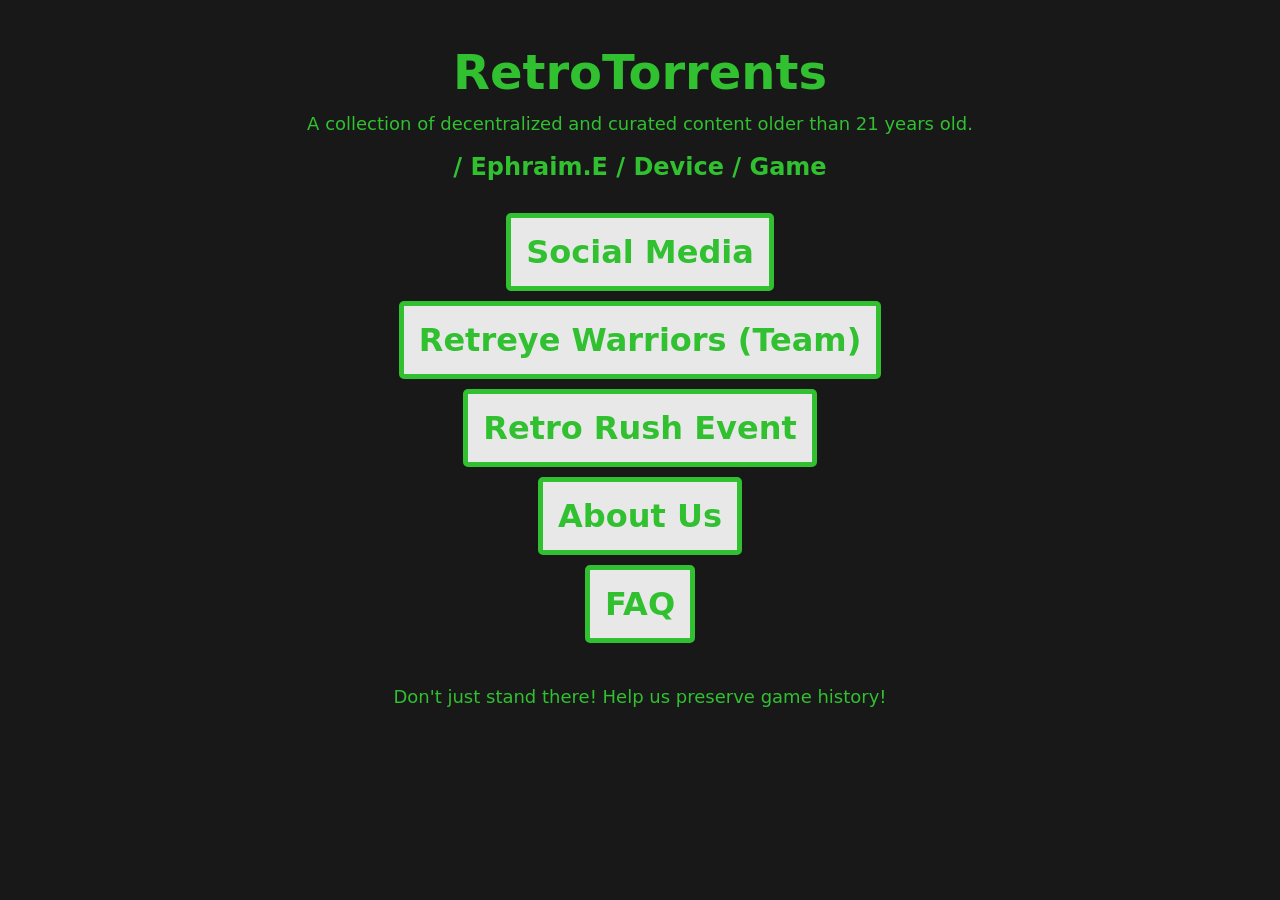
<file: index.html>
<!DOCTYPE html>
<html lang="en">

<head>

  <!--webpage's properties-->
  <title>RetroTorrents - Save Retro Video Games!</title>
  <meta name="description" content="A collection of curated content older than 21 years old">
  <meta charset="utf-8">
  <meta name="viewport" content="width=device-width, initial-scale=1">

  <!--bootstrap's css and javascript--> <!-- https://getbootstrap.com -->
  <link href="https://cdn.jsdelivr.net/npm/bootstrap@5.3.0/dist/css/bootstrap.min.css" rel="stylesheet"
    integrity="sha384-9ndCyUaIbzAi2FUVXJi0CjmCapSmO7SnpJef0486qhLnuZ2cdeRhO02iuK6FUUVM" crossorigin="anonymous">
  <script src="https://cdn.jsdelivr.net/npm/bootstrap@5.3.0/dist/js/bootstrap.bundle.min.js"
    integrity="sha384-geWF76RCwLtnZ8qwWowPQNguL3RmwHVBC9FhGdlKrxdiJJigb/j/68SIy3Te4Bkz"
    crossorigin="anonymous"></script>

  <!--local css (For all webpages & specific webpages)-->
  <link rel="stylesheet" href="style.css">

  <!--favicon-->
  <link rel="icon" type="image/x-icon" href="">

</head>


<body>

  <!--main content-->
  <div class="content">

    <!--title-->
    <br>
    <h1 class="content-header-xxxl-center"><a href="index.html" class="no-underline"><strong>RetroTorrents</strong></a>
    </h1>

    <p class="content-paragraph-center">A collection of decentralized and curated content older than <a
        href="https://en.wikipedia.org/wiki/Statute_of_Anne" class="no-underline">21 years old</a>.</p>

    <h1 class="content-header-xl-center"><strong> / <a href="index.html" class="no-underline">Ephraim.E</a> / <a
          href="index.html" class="no-underline">Device</a> / <a href="index.html"
          class="no-underline">Game</a></strong></h1><br>

    <!--topic-->
    <div class="topic">
      <a href="https://linktr.ee/retrotorrents" class="btn btn-primary btn-lg" aria-label=""><strong>Social Media</strong></a>
      <a href="team.html" class="btn btn-primary btn-lg" aria-label=""><strong>Retreye Warriors (Team)</strong></a>
      <a href="retrorush.html" class="btn btn-primary btn-lg" aria-label=""><strong>Retro Rush Event</strong></a>
      <a href="about.html" class="btn btn-primary btn-lg" aria-label=""><strong>About Us</strong></a>
      <a href="faq.html" class="btn btn-primary btn-lg" aria-label=""><strong>FAQ</strong></a>
    </div>

    <p class="content-paragraph-center">Don't just stand there! Help us preserve game history!</p>

  </div>

</body>

</html>
</file>
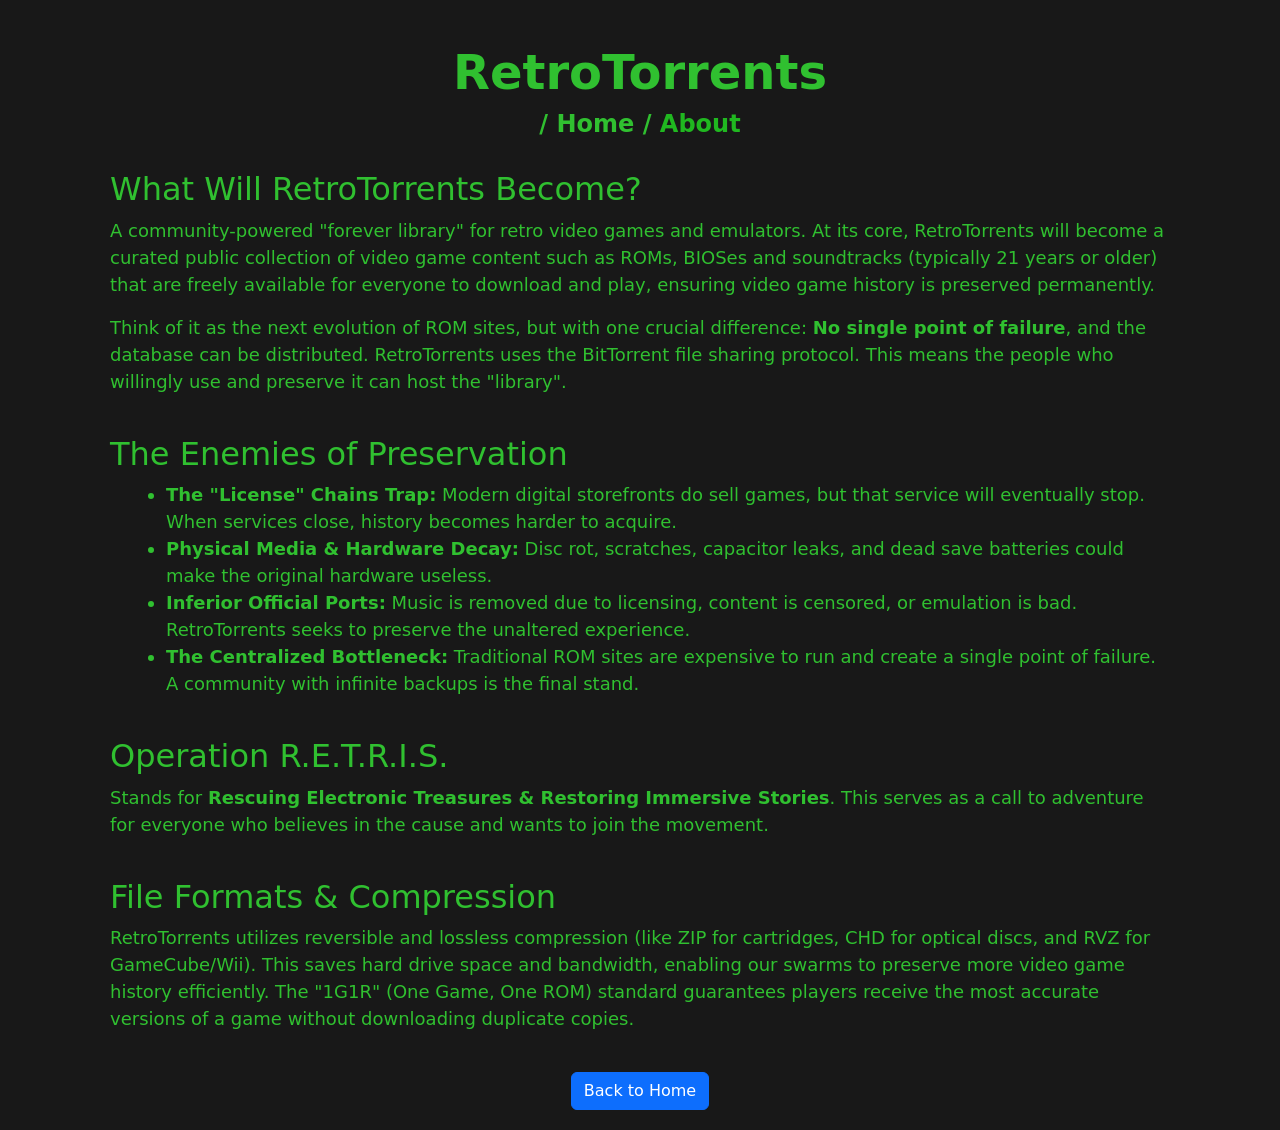
<file: about.html>
<!DOCTYPE html>
<html lang="en">

<head>
    <title>Retro Torrents - About</title>
    <meta name="description" content="What is RetroTorrents?">
    <meta charset="utf-8">
    <meta name="viewport" content="width=device-width, initial-scale=1">
    <link href="https://cdn.jsdelivr.net/npm/bootstrap@5.3.0/dist/css/bootstrap.min.css" rel="stylesheet">
    <script src="https://cdn.jsdelivr.net/npm/bootstrap@5.3.0/dist/js/bootstrap.bundle.min.js"></script>
    <link rel="stylesheet" href="style.css">
</head>

<body>
    <div class="content">
        <br>
        <h1 class="content-header-xxxl-center"><a href="index.html"
                class="no-underline"><strong>RetroTorrents</strong></a></h1>
        <h1 class="content-header-xl-center"><strong> / <a href="index.html" class="no-underline">Home</a> / <span
                    style="color:rgb(32, 184, 32);">About</span></strong></h1><br>

        <div class="text-start">
            <h2 class="content-header-xxl">What Will RetroTorrents Become?</h2>
            <p class="content-paragraph">A community-powered "forever library" for retro video games and emulators. At
                its core, RetroTorrents will become a curated public collection of video game content such as ROMs,
                BIOSes and soundtracks (typically 21 years or older) that are freely available for everyone to download
                and play, ensuring video game history is preserved permanently.</p>
            <p class="content-paragraph">Think of it as the next evolution of ROM sites, but with one crucial
                difference: <strong>No single point of failure</strong>, and the database can be distributed.
                RetroTorrents uses the BitTorrent file sharing protocol. This means the people who willingly use and
                preserve it can host the "library".</p>

            <br>
            <h2 class="content-header-xxl">The Enemies of Preservation</h2>
            <ul class="content-paragraph ms-4">
                <li><strong>The "License" Chains Trap:</strong> Modern digital storefronts do sell games, but that
                    service will eventually stop. When services close, history becomes harder to acquire.</li>
                <li><strong>Physical Media & Hardware Decay:</strong> Disc rot, scratches, capacitor leaks, and dead
                    save batteries could make the original hardware useless.</li>
                <li><strong>Inferior Official Ports:</strong> Music is removed due to licensing, content is censored, or
                    emulation is bad. RetroTorrents seeks to preserve the unaltered experience.</li>
                <li><strong>The Centralized Bottleneck:</strong> Traditional ROM sites are expensive to run and create a
                    single point of failure. A community with infinite backups is the final stand.</li>
            </ul>

            <br>
            <h2 class="content-header-xxl">Operation R.E.T.R.I.S.</h2>
            <p class="content-paragraph">Stands for <strong>Rescuing Electronic Treasures & Restoring Immersive
                    Stories</strong>. This serves as a call to adventure for everyone who believes in the cause and
                wants to join the movement.</p>

            <br>
            <h2 class="content-header-xxl">File Formats & Compression</h2>
            <p class="content-paragraph">RetroTorrents utilizes reversible and lossless compression (like ZIP for
                cartridges, CHD for optical discs, and RVZ for GameCube/Wii). This saves hard drive space and bandwidth,
                enabling our swarms to preserve more video game history efficiently. The "1G1R" (One Game, One ROM)
                standard guarantees players receive the most accurate versions of a game without downloading duplicate
                copies.</p>
        </div>

        <br>
        <a href="index.html" class="btn btn-primary d-inline-block">Back to Home</a>
    </div>
</body>

</html>
</file>
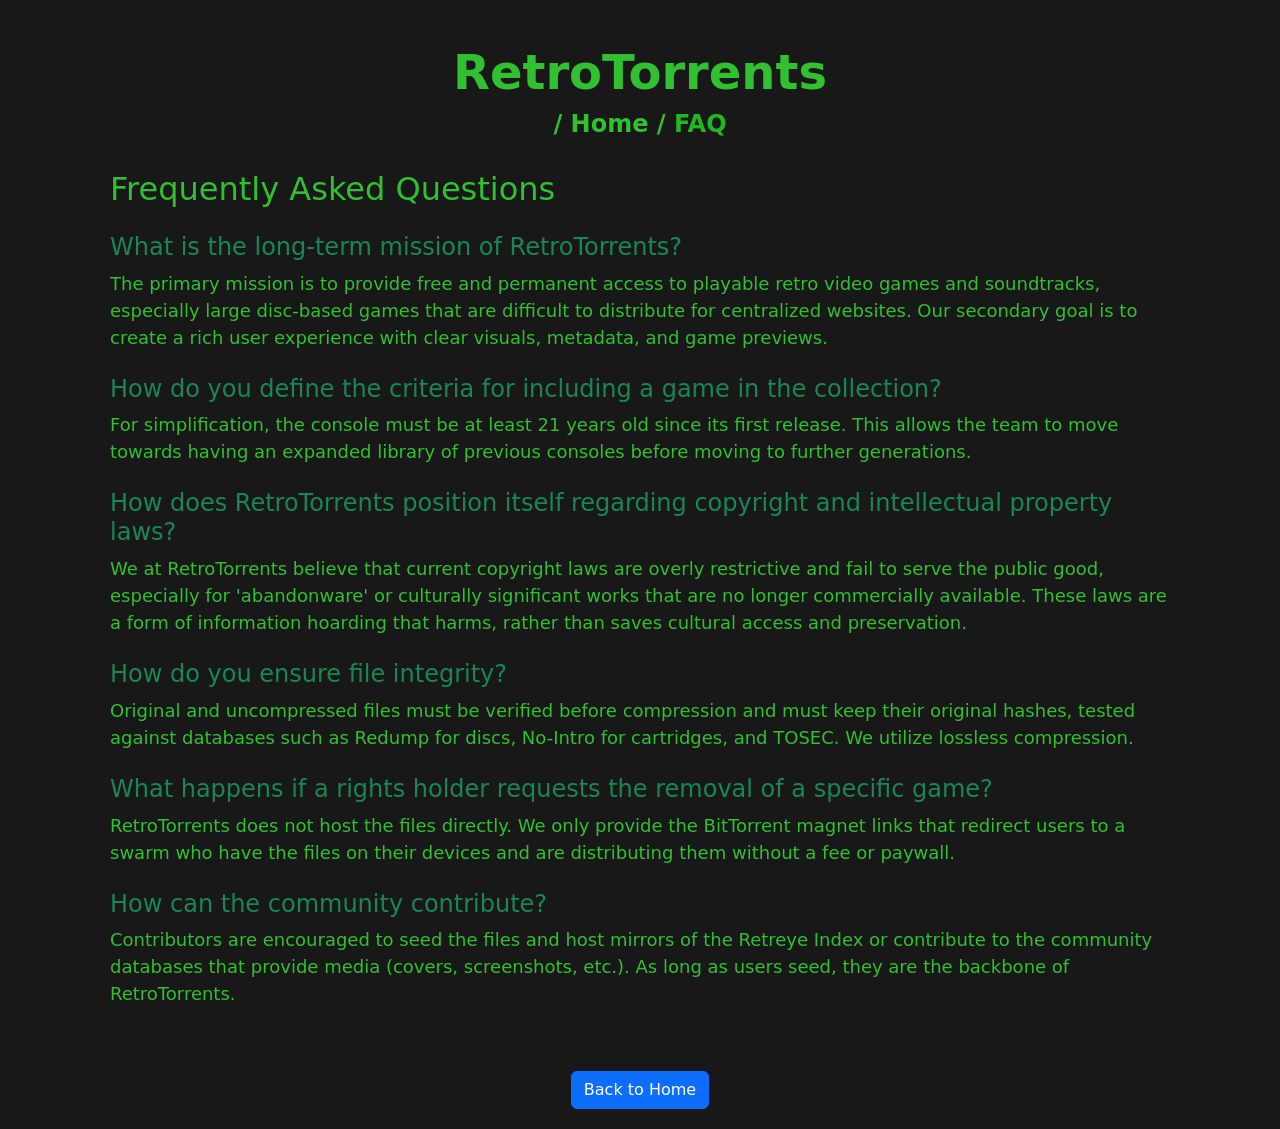
<file: faq.html>
<!DOCTYPE html>
<html lang="en">

<head>
    <title>Retro Torrents - FAQ</title>
    <meta name="description" content="Frequently Asked Questions about RetroTorrents">
    <meta charset="utf-8">
    <meta name="viewport" content="width=device-width, initial-scale=1">
    <link href="https://cdn.jsdelivr.net/npm/bootstrap@5.3.0/dist/css/bootstrap.min.css" rel="stylesheet">
    <script src="https://cdn.jsdelivr.net/npm/bootstrap@5.3.0/dist/js/bootstrap.bundle.min.js"></script>
    <link rel="stylesheet" href="style.css">
</head>

<body>
    <div class="content">
        <br>
        <h1 class="content-header-xxxl-center"><a href="index.html"
                class="no-underline"><strong>RetroTorrents</strong></a></h1>
        <h1 class="content-header-xl-center"><strong> / <a href="index.html" class="no-underline">Home</a> / <span
                    style="color:rgb(32, 184, 32);">FAQ</span></strong></h1><br>

        <div class="text-start">
            <h2 class="content-header-xxl mb-4">Frequently Asked Questions</h2>

            <h4 class="text-success">What is the long-term mission of RetroTorrents?</h4>
            <p class="content-paragraph mb-4">The primary mission is to provide free and permanent access to playable
                retro video games and soundtracks, especially large disc-based games that are difficult to distribute
                for centralized websites. Our secondary goal is to create a rich user experience with clear visuals,
                metadata, and game previews.</p>

            <h4 class="text-success">How do you define the criteria for including a game in the collection?</h4>
            <p class="content-paragraph mb-4">For simplification, the console must be at least 21 years old since its
                first release. This allows the team to move towards having an expanded library of previous consoles
                before moving to further generations.</p>

            <h4 class="text-success">How does RetroTorrents position itself regarding copyright and intellectual
                property laws?</h4>
            <p class="content-paragraph mb-4">We at RetroTorrents believe that current copyright laws are overly
                restrictive and fail to serve the public good, especially for 'abandonware' or culturally significant
                works that are no longer commercially available. These laws are a form of information hoarding that
                harms, rather than saves cultural access and preservation.</p>

            <h4 class="text-success">How do you ensure file integrity?</h4>
            <p class="content-paragraph mb-4">Original and uncompressed files must be verified before compression and
                must keep their original hashes, tested against databases such as Redump for discs, No-Intro for
                cartridges, and TOSEC. We utilize lossless compression.</p>

            <h4 class="text-success">What happens if a rights holder requests the removal of a specific game?</h4>
            <p class="content-paragraph mb-4">RetroTorrents does not host the files directly. We only provide the
                BitTorrent magnet links that redirect users to a swarm who have the files on their devices and are
                distributing them without a fee or paywall.</p>

            <h4 class="text-success">How can the community contribute?</h4>
            <p class="content-paragraph mb-4">Contributors are encouraged to seed the files and host mirrors of the
                Retreye Index or contribute to the community databases that provide media (covers, screenshots, etc.).
                As long as users seed, they are the backbone of RetroTorrents.</p>

        </div>

        <br>
        <a href="index.html" class="btn btn-primary d-inline-block mt-3">Back to Home</a>
    </div>
</body>

</html>
</file>
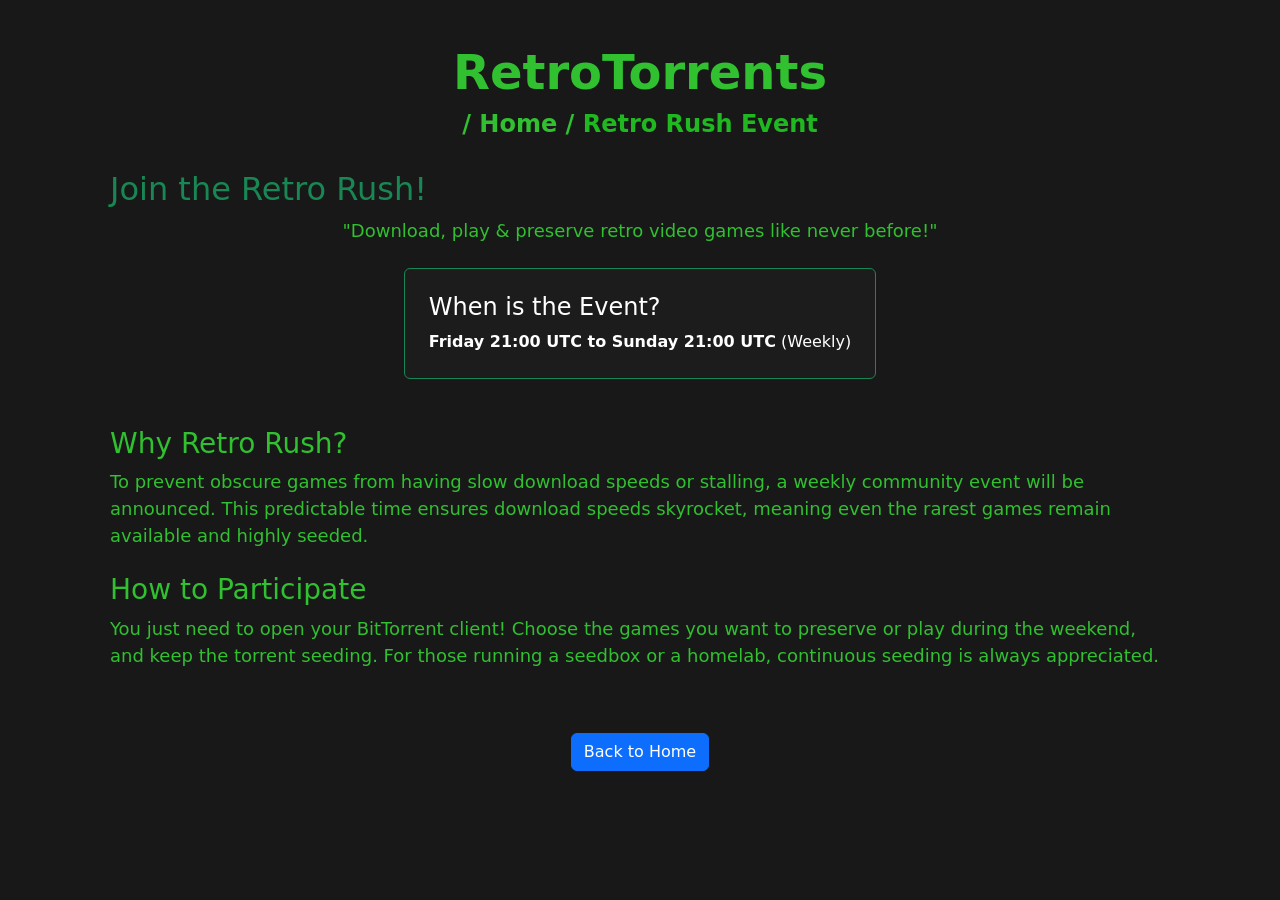
<file: retrorush.html>
<!DOCTYPE html>
<html lang="en">

<head>
    <title>Retro Torrents - Retro Rush</title>
    <meta name="description" content="The Retro Rush Event">
    <meta charset="utf-8">
    <meta name="viewport" content="width=device-width, initial-scale=1">
    <link href="https://cdn.jsdelivr.net/npm/bootstrap@5.3.0/dist/css/bootstrap.min.css" rel="stylesheet">
    <script src="https://cdn.jsdelivr.net/npm/bootstrap@5.3.0/dist/js/bootstrap.bundle.min.js"></script>
    <link rel="stylesheet" href="style.css">
</head>

<body>
    <div class="content">
        <br>
        <h1 class="content-header-xxxl-center"><a href="index.html"
                class="no-underline"><strong>RetroTorrents</strong></a></h1>
        <h1 class="content-header-xl-center"><strong> / <a href="index.html" class="no-underline">Home</a> / <span
                    style="color:rgb(32, 184, 32);">Retro Rush Event</span></strong></h1><br>

        <div class="text-center">
            <h2 class="content-header-xxl text-success">Join the Retro Rush!</h2>
            <p class="content-paragraph-center mb-4">"Download, play & preserve retro video games like never before!"
            </p>

            <div class="p-4 border border-success rounded d-inline-block text-start" style="background-color: #1c1c1c;">
                <h4 class="text-white">When is the Event?</h4>
                <p class="text-white mb-0"><strong>Friday 21:00 UTC to Sunday 21:00 UTC</strong> (Weekly)</p>
            </div>

            <h3 class="mt-5 text-start">Why Retro Rush?</h3>
            <p class="content-paragraph mb-4">To prevent obscure games from having slow download speeds or stalling, a
                weekly community event will be announced. This predictable time ensures download speeds skyrocket,
                meaning even the rarest games remain available and highly seeded.</p>

            <h3 class="text-start">How to Participate</h3>
            <p class="content-paragraph mb-4">You just need to open your BitTorrent client! Choose the games you want to
                preserve or play during the weekend, and keep the torrent seeding. For those running a seedbox or a
                homelab, continuous seeding is always appreciated.</p>

        </div>

        <br>
        <a href="index.html" class="btn btn-primary d-inline-block mt-3">Back to Home</a>
    </div>
</body>

</html>
</file>
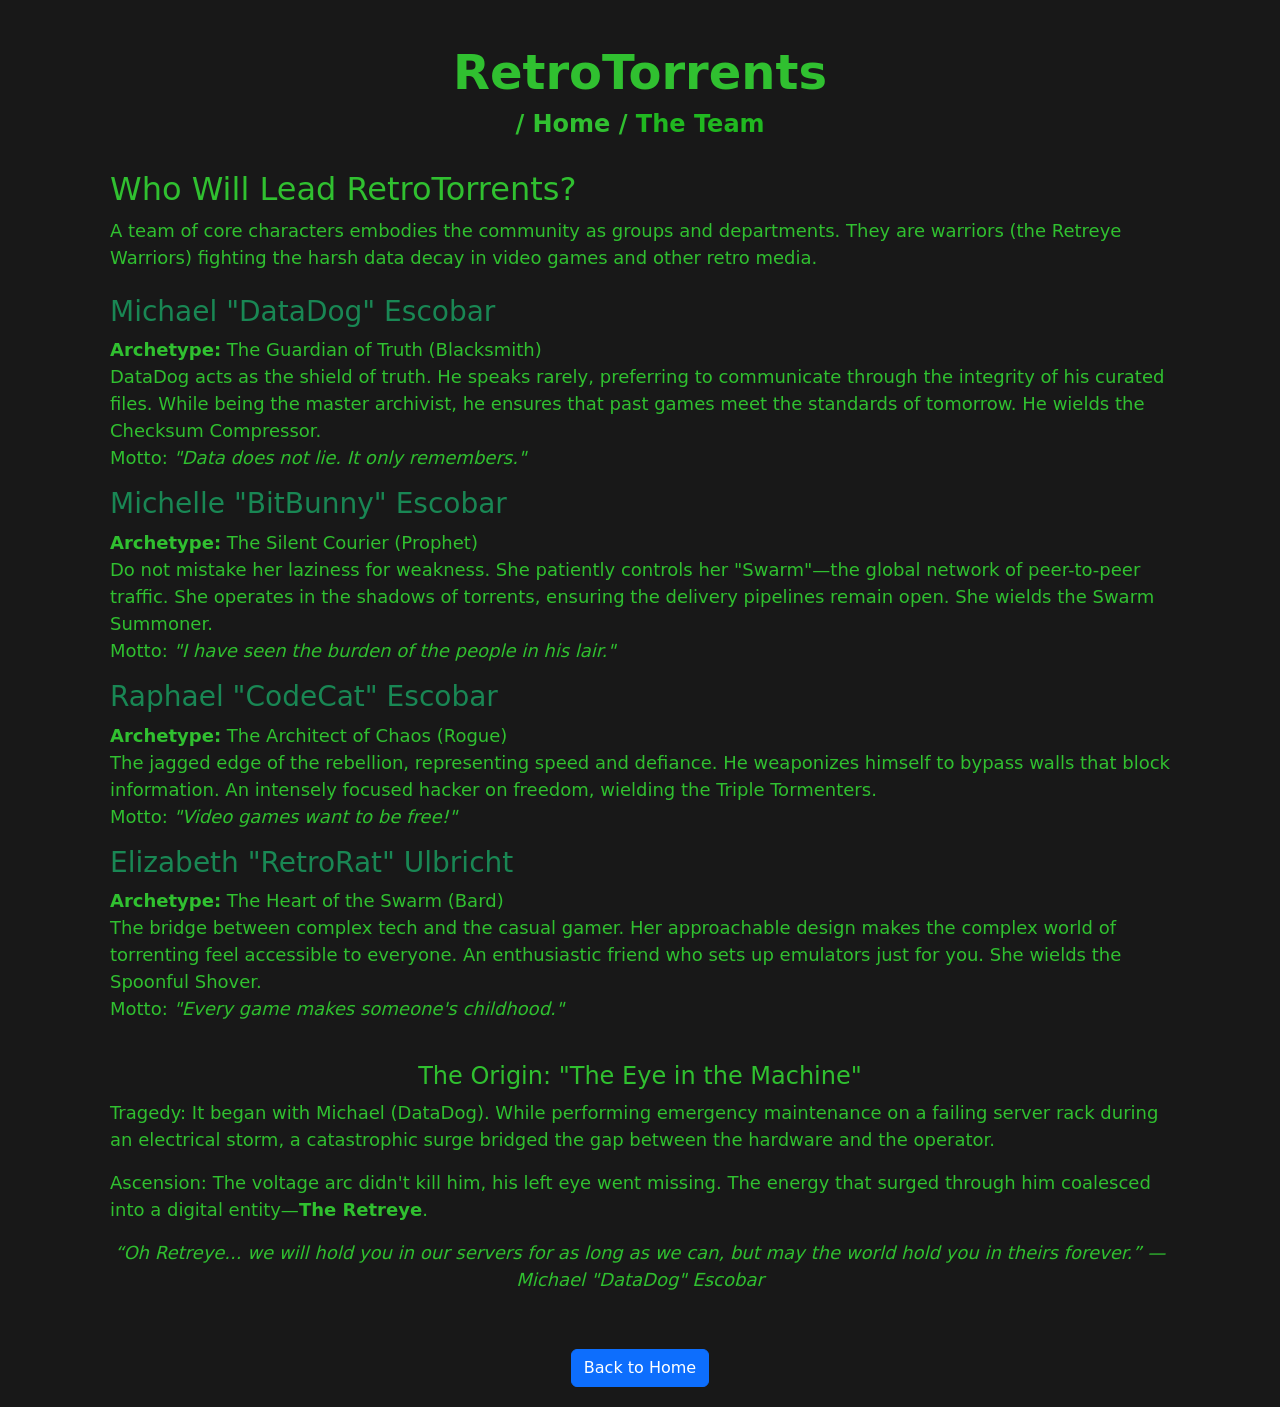
<file: team.html>
<!DOCTYPE html>
<html lang="en">

<head>
    <title>Retro Torrents - The Team</title>
    <meta name="description" content="Who will lead RetroTorrents?">
    <meta charset="utf-8">
    <meta name="viewport" content="width=device-width, initial-scale=1">
    <link href="https://cdn.jsdelivr.net/npm/bootstrap@5.3.0/dist/css/bootstrap.min.css" rel="stylesheet">
    <script src="https://cdn.jsdelivr.net/npm/bootstrap@5.3.0/dist/js/bootstrap.bundle.min.js"></script>
    <link rel="stylesheet" href="style.css">
</head>

<body>
    <div class="content">
        <br>
        <h1 class="content-header-xxxl-center"><a href="index.html"
                class="no-underline"><strong>RetroTorrents</strong></a></h1>
        <h1 class="content-header-xl-center"><strong> / <a href="index.html" class="no-underline">Home</a> / <span
                    style="color:rgb(32, 184, 32);">The Team</span></strong></h1><br>

        <div class="text-start">
            <h2 class="content-header-xxl">Who Will Lead RetroTorrents?</h2>
            <p class="content-paragraph mb-4">A team of core characters embodies the community as groups and
                departments. They are warriors (the Retreye Warriors) fighting the harsh data decay in video games and
                other retro media.</p>

            <h3 class="font-weight-bold text-success">Michael "DataDog" Escobar</h3>
            <p class="content-paragraph"><strong>Archetype:</strong> The Guardian of Truth (Blacksmith)<br>DataDog acts
                as the shield of truth. He speaks rarely, preferring to communicate through the integrity of his curated
                files. While being the master archivist, he ensures that past games meet the standards of tomorrow. He
                wields the Checksum Compressor.<br>Motto: <em>"Data does not lie. It only remembers."</em></p>

            <h3 class="font-weight-bold text-success">Michelle "BitBunny" Escobar</h3>
            <p class="content-paragraph"><strong>Archetype:</strong> The Silent Courier (Prophet)<br>Do not mistake her
                laziness for weakness. She patiently controls her "Swarm"—the global network of peer-to-peer traffic.
                She operates in the shadows of torrents, ensuring the delivery pipelines remain open. She wields the
                Swarm Summoner.<br>Motto: <em>"I have seen the burden of the people in his lair."</em></p>

            <h3 class="font-weight-bold text-success">Raphael "CodeCat" Escobar</h3>
            <p class="content-paragraph"><strong>Archetype:</strong> The Architect of Chaos (Rogue)<br>The jagged edge
                of the rebellion, representing speed and defiance. He weaponizes himself to bypass walls that block
                information. An intensely focused hacker on freedom, wielding the Triple Tormenters.<br>Motto:
                <em>"Video games want to be free!"</em></p>

            <h3 class="font-weight-bold text-success">Elizabeth "RetroRat" Ulbricht</h3>
            <p class="content-paragraph"><strong>Archetype:</strong> The Heart of the Swarm (Bard)<br>The bridge between
                complex tech and the casual gamer. Her approachable design makes the complex world of torrenting feel
                accessible to everyone. An enthusiastic friend who sets up emulators just for you. She wields the
                Spoonful Shover.<br>Motto: <em>"Every game makes someone's childhood."</em></p>

            <br>
            <h2 class="content-header-xl text-center">The Origin: "The Eye in the Machine"</h2>
            <p class="content-paragraph">Tragedy: It began with Michael (DataDog). While performing emergency
                maintenance on a failing server rack during an electrical storm, a catastrophic surge bridged the gap
                between the hardware and the operator.</p>
            <p class="content-paragraph">Ascension: The voltage arc didn't kill him, his left eye went missing. The
                energy that surged through him coalesced into a digital entity—<strong>The Retreye</strong>.</p>
            <p class="content-paragraph text-center fst-italic">“Oh Retreye... we will hold you in our servers for as
                long as we can, but may the world hold you in theirs forever.” — Michael "DataDog" Escobar</p>

        </div>

        <br>
        <a href="index.html" class="btn btn-primary d-inline-block mt-3">Back to Home</a>
    </div>
</body>

</html>
</file>
<file: style.css>
* { /*sets the entire webpage's padding and margin to zero*/
  padding: 0;
  margin: 0;
}

body { /*background in red and text font color*/
  font-family: system-ui, 
             -apple-system,
             BlinkMacSystemFont, 
             "Segoe UI", 
             "Roboto", 
             "Oxygen", 
             "Ubuntu", 
             "Cantarell", 
             "Fira Sans", 
             "Droid Sans", 
             "Helvetica Neue", 
             Arial, sans-serif;
  color: rgb(48, 192, 48);
  background: rgb(24, 24, 24);
}

hr { /*extra space*/
  border: 0px
}

ol {
  text-align: left;
  margin: auto;
}

/*-------------------------------------------------------------------------*/

/*content (text aligned: left)*/
.content { /*content is on the center*/
  background: rgba(24, 24, 24);
  max-width: 1100px;
  margin: auto;
  padding: 20px;
  text-align: center;

}

.topic {
  display: flex; /* Use Flexbox for the container */
  flex-direction: column; /* Stack buttons vertically */
  align-items: center; /* Center buttons horizontally */
  justify-content: center; /* Center buttons vertically */
  padding: 0px 20px 30px 20px;
}

.topic-section {
  padding: 30px 0px;
}

.content-header-xxxl { /*web page's title*/
  font-size: xxx-large;
  text-align: left;
}

.content-header-xxxl-center { /*web page's title*/
  font-size: xxx-large;
}

.content-header-xxl { /*big subtitle*/
  font-size: xx-large;
  text-align: left;
}

.content-header-xxl-center { /*big subtitle*/
  font-size: xx-large;
}

.content-header-xl { /*small subtitle*/
  font-size: x-large;
  text-align: left;
}

.content-header-xl-center { /*small subtitle*/
  font-size: x-large;
}

.content-paragraph { /*paragraphs*/
  font-size: large;
  text-align: left;
}

.content-paragraph-center { /*paragraphs center*/
  font-size: large;
}
/*content end*/

/*-------------------------------------*/

/*links*/
.content-paragraph-link {
  color:rgb(24, 24, 24);
}

a:hover { /*hover over links*/
  color: rgb(48, 192, 48);
}

a.active {
  color: rgb(24, 24, 24);
}

/*a:visited {
  color: rgb(0, 239, 239); /*cyan
}
*/



/*-------------------------------------------------------------------------*/

/*Images*/

.image {
  margin: 30px auto;
  width: 90%;
  max-width: 600px;
  max-height: auto;
  display: block;
}

.image-logo {
  margin: 20px 20px 20px 0px;
  min-width: 0px;
  max-width: 340px;
}
/*-------------------------------------------------------------------------*/

.btn.btn-primary.btn-lg {
  font-size: xx-large;
  text-align: center;
  text-decoration: none;
  padding: 10px 15px;
  color: rgb(48, 192, 48) !important;
  background-color: rgb(232, 232, 232) !important;
  border: 5px solid rgb(48, 192, 48) !important;
  border-radius: 5px;
  cursor: pointer;
  transition: background-color 0.3s ease, color 0.3s ease;
  display: block; /* Make buttons stack vertically */
  width: auto; /* Let buttons take their natural width */
  margin-bottom: 10px; /* Add space between buttons */
}

/* Hover Effect */
.btn.btn-primary.btn-lg:hover {
  background-color: rgb(48, 192, 48) !important;
  color: rgb(232, 232, 232) !important;
}

/*old button*/
/*buttons to redirect to other pages (About, Shop and Contact)
.hyperlink-button {
  font-size: xx-large;
  text-align: center;
  text-decoration: none;
  padding: 10px 15px 10px 15px;
  color: rgb(0, 184, 0);
  background-color: rgb(232, 232, 232);
  border: rgb(232, 232, 232);
}

.hyperlink-button:hover {
  text-decoration: underline;
}
*/

.no-underline {
  color: rgb(48, 192, 48);
  text-decoration: none;
}

.no-underline:hover {
  text-decoration: underline;
}

.no-underline-not-avaiable {
  color: rgb(184, 0, 0);
  text-decoration: none;
}

.no-underline-not-avaiable:hover {
  color: rgb(184, 0, 0);
  text-decoration: underline;
}

.information-box-roms{
  align-items: center;
  margin: 0px auto;
  max-width: 340px;
  border: 3px solid rgb(232, 232, 232);
  padding: 20px 7px;
}

.information-box-roms-packs{
  align-items: center;
  margin: 0px auto;
  max-width: 400px;
  border: 3px solid rgb(232, 232, 232);
  padding: 20px 7px;
}
</file>
